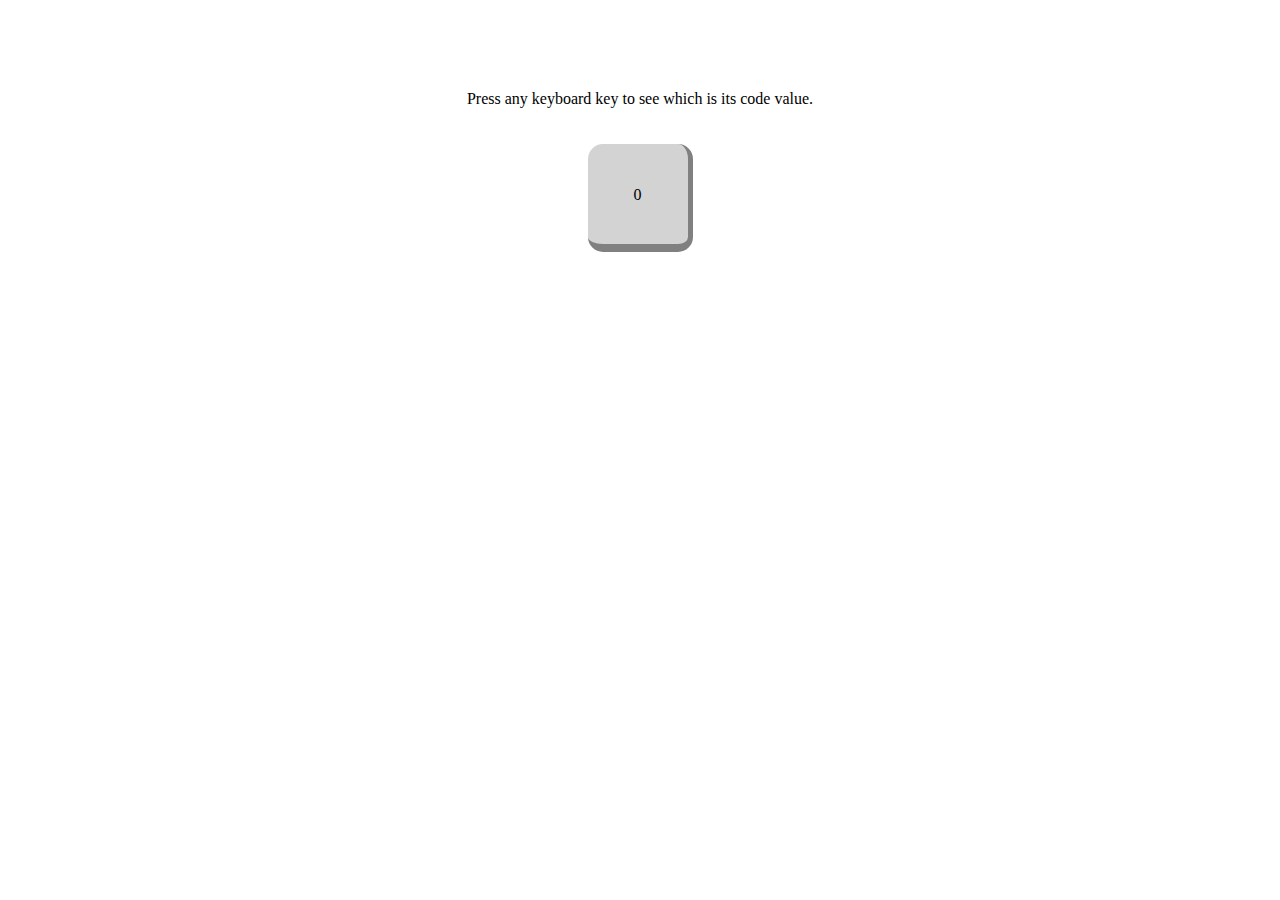
<file: 0. which-key/index.html>
<!DOCTYPE html>
<html lang="en">
<head>
    <meta charset="UTF-8">
    <title>Which key?</title>
    <style>
        body {
            text-align: center;
        }

        .key-box {
            width:100px;
            height:100px;
            background-color:lightgrey;
            border-radius:15px;
            border-right:5px solid grey;
            border-bottom: 8px solid grey;
            border: 0px 0px 0px 3px solid black;
            display: inline-block;
            margin-top:20px;
            line-height: 70px;
        }

        .pressed {
            border-right:1px solid grey;
            border-bottom: 1px solid grey;
        }

        .text {
            margin-top:90px;
        }
    </style>
</head>
<body>
    <section>
            <article class="text">
                    <p>Press any keyboard key to see which is its code value.</p>
                </article>
        <article class="key-box" id="key-box">
            <p id="number-key">0</p>
        </article>
    </section>

    <script>
        window.addEventListener('keypress', function(e) {
            document.getElementById('number-key').textContent = e.keyCode;
            document.getElementById('key-box').classList.add("pressed");

            setTimeout(function(){
                document.getElementById('key-box').classList.remove("pressed")
            },100)
        })
    </script>
</body>
</html>
</file>
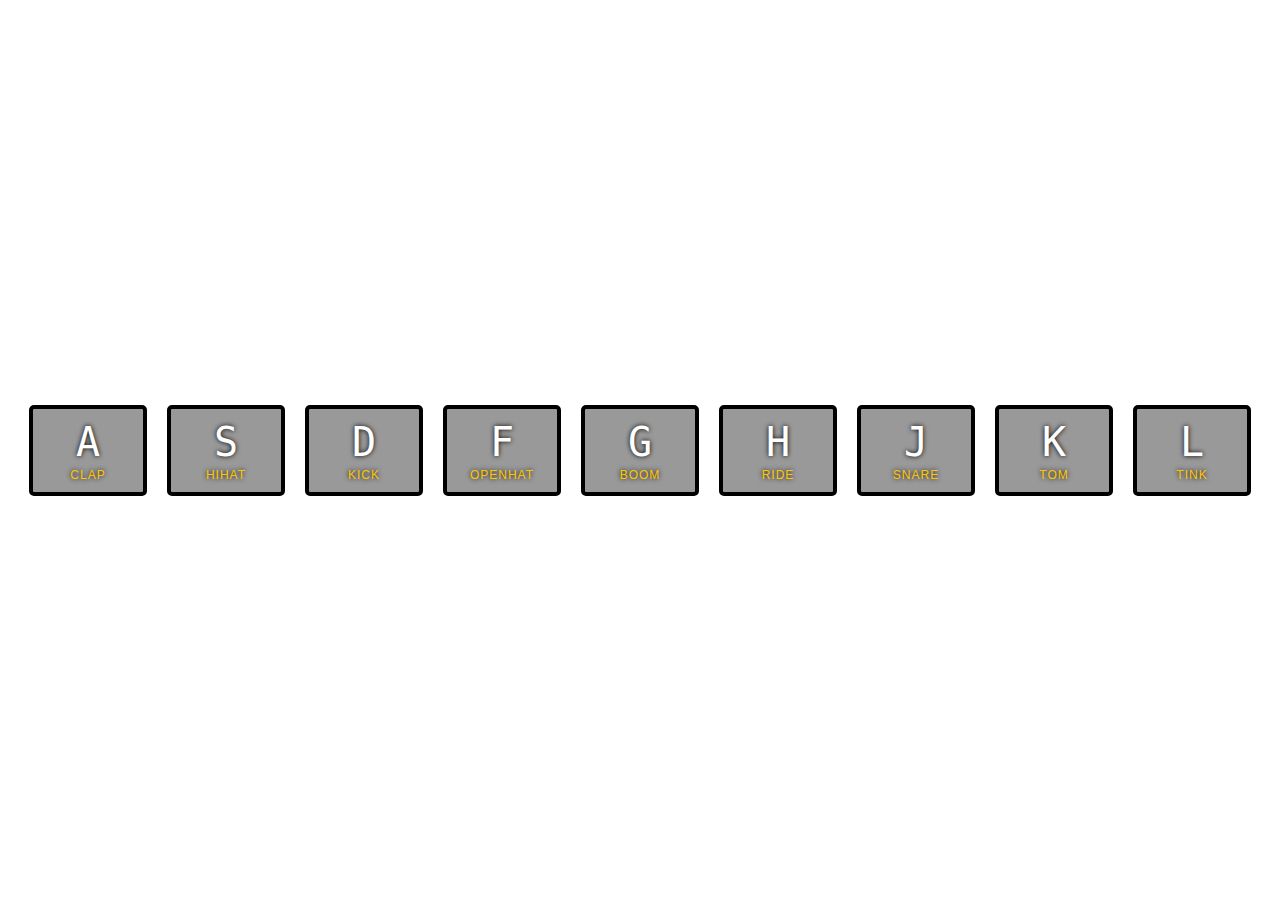
<file: 1. drum-kit/index.html>
<!--Please, notice this is an exercise included in the "30 Day Vanilla JS Coding Challenge" by @wesbos-->

<!DOCTYPE html>
<html lang="en">
<head>
  <meta charset="UTF-8">
  <title>JS Drum Kit</title>
  <link rel="stylesheet" href="style.css">
</head>
<body>


  <div class="keys">
    <div data-key="65" class="key">
      <kbd>A</kbd>
      <span class="sound">clap</span>
    </div>
    <div data-key="83" class="key">
      <kbd>S</kbd>
      <span class="sound">hihat</span>
    </div>
    <div data-key="68" class="key">
      <kbd>D</kbd>
      <span class="sound">kick</span>
    </div>
    <div data-key="70" class="key">
      <kbd>F</kbd>
      <span class="sound">openhat</span>
    </div>
    <div data-key="71" class="key">
      <kbd>G</kbd>
      <span class="sound">boom</span>
    </div>
    <div data-key="72" class="key">
      <kbd>H</kbd>
      <span class="sound">ride</span>
    </div>
    <div data-key="74" class="key">
      <kbd>J</kbd>
      <span class="sound">snare</span>
    </div>
    <div data-key="75" class="key">
      <kbd>K</kbd>
      <span class="sound">tom</span>
    </div>
    <div data-key="76" class="key">
      <kbd>L</kbd>
      <span class="sound">tink</span>
    </div>
  </div>

  <audio data-key="65" src="sounds/clap.wav"></audio>
  <audio data-key="83" src="sounds/hihat.wav"></audio>
  <audio data-key="68" src="sounds/kick.wav"></audio>
  <audio data-key="70" src="sounds/openhat.wav"></audio>
  <audio data-key="71" src="sounds/boom.wav"></audio>
  <audio data-key="72" src="sounds/ride.wav"></audio>
  <audio data-key="74" src="sounds/snare.wav"></audio>
  <audio data-key="75" src="sounds/tom.wav"></audio>
  <audio data-key="76" src="sounds/tink.wav"></audio>

<script>

    function playSound(e) {
        const audio = document.querySelector(`audio[data-key="${e.keyCode}"]`);
        const key = document.querySelector(`.key[data-key="${e.keyCode}"]`);
        
        if(!audio) return; 
        audio.currentTime = 0; 
        audio.play();

        key.classList.add('playing');
    }

    function removeTransition(e) {
    if(e.propertyName !== 'transform') return;
    this.classList.remove('playing')
    }

    window.addEventListener('keydown', playSound);

    const keys = document.querySelectorAll('.key');
    keys.forEach(key => key.addEventListener('transitionend',removeTransition))
</script>


</body>
</html>
</file>
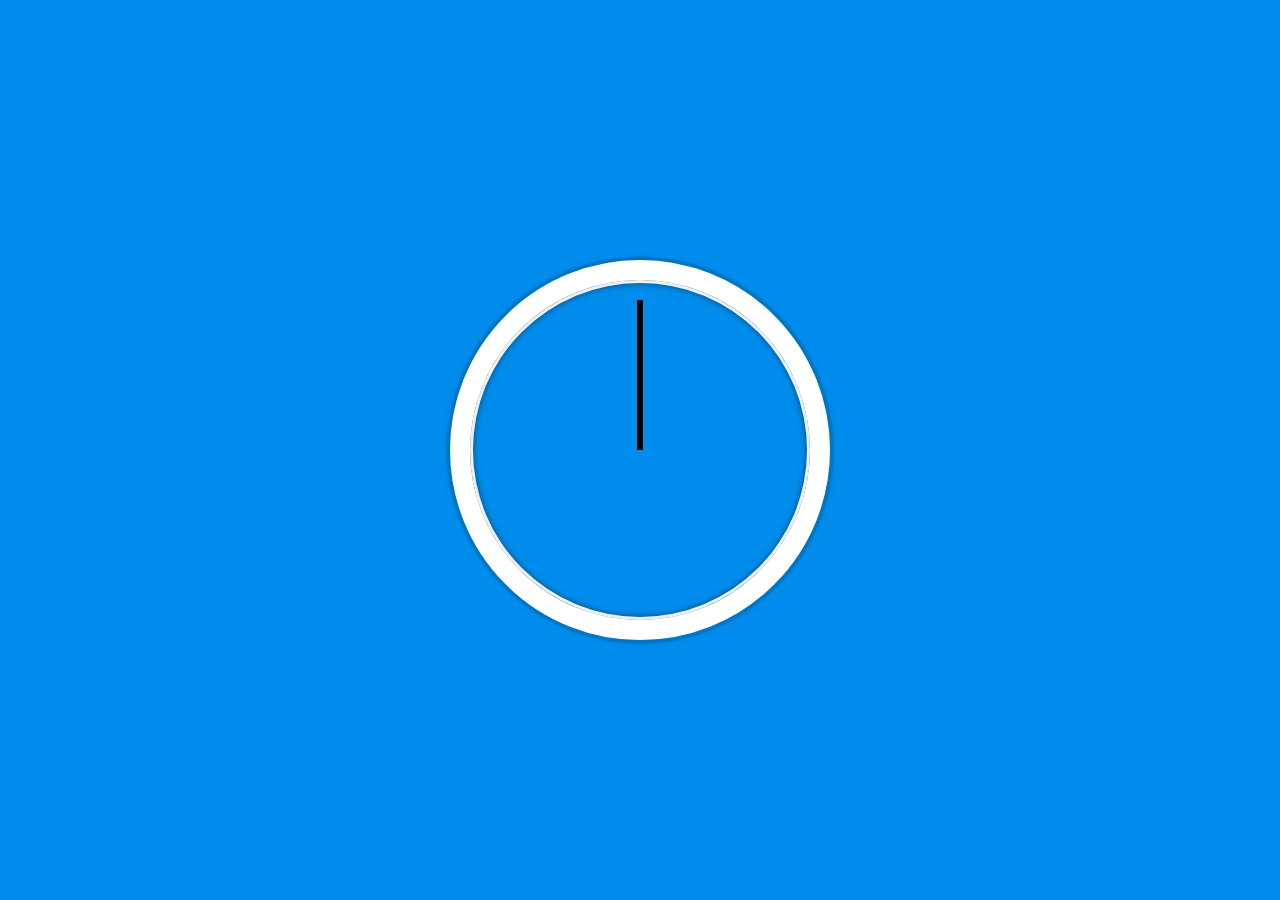
<file: 2. js-clock/index.html>
<!--Please, notice this is an exercise included in the "30 Day Vanilla JS Coding Challenge" by @wesbos-->

<!DOCTYPE html>
<html lang="en">
<head>
  <meta charset="UTF-8">
  <title>JS + CSS Clock</title>


  <style>
        html {
          background: #018DED url(http://unsplash.it/1500/1000?image=881&blur=50);
          background-size: cover;
          font-family: 'helvetica neue';
          text-align: center;
          font-size: 10px;
        }
        body {
          margin: 0;
          font-size: 2rem;
          display: flex;
          flex: 1;
          min-height: 100vh;
          align-items: center;
        }
        .clock {
          width: 30rem;
          height: 30rem;
          border: 20px solid white;
          border-radius: 50%;
          margin: 50px auto;
          position: relative;
          padding: 2rem;
          box-shadow:
            0 0 0 4px rgba(0,0,0,0.1),
            inset 0 0 0 3px #EFEFEF,
            inset 0 0 10px black,
            0 0 10px rgba(0,0,0,0.2);
        }
        .clock-face {
          position: relative;
          width: 100%;
          height: 100%;
          transform: translateY(-3px); /* account for the height of the clock hands */
        }
        .hand {
          width: 50%;
          height: 6px;
          background: black;
          position: absolute;
          top: 50%;
          transform-origin: 100%;
          transform: rotate(90deg);
          transition-timing-function: cubic-bezier(0.1, 2.7, 0.58, 1);
        }
      </style>
</head>
<body>


    <div class="clock">
      <div class="clock-face">
        <div class="hand hour-hand"></div>
        <div class="hand min-hand"></div>
        <div class="hand second-hand"></div>
      </div>
    </div>

  <script>
      const secondHand = document.querySelector('.second-hand');
      const minHand = document.querySelector('.min-hand');
      const hourHand = document.querySelector('.hour-hand');
      
      function setDate() {
          const now = new Date();
          const seconds = now.getSeconds();
          const secondsDegrees = ((seconds / 60) * 360) + 90;
          secondHand.style.transform = `rotate(${secondsDegrees}deg)`;
          //console.log(seconds);

          const minutes = now.getMinutes();
          const minutesDegrees = ((minutes / 60) *360) + 90;
          minHand.style.transform = `rotate(${minutesDegrees}deg)`;
          //console.log(minutes);

          const hours = now.getHours();
          const hoursDegrees = ((hours / 12) * 360) + 90;
          hourHand.style.transform = `rotate(${hoursDegrees}deg)`;
      }

      setInterval(setDate, 1000);
  </script>
</body>
</html>
</file>
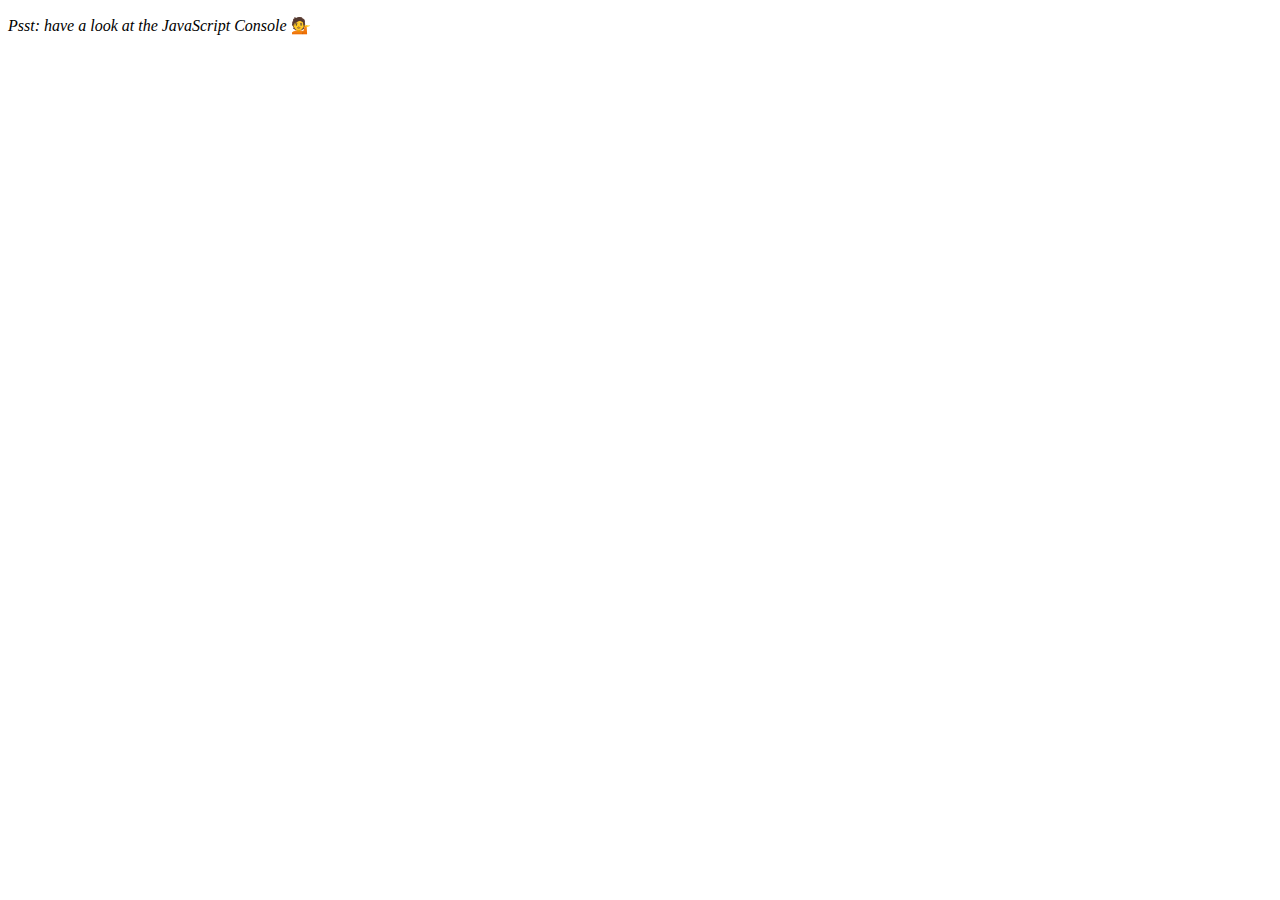
<file: 4. Array Cardio Day 1/index.html>
<!DOCTYPE html>
<html lang="en">
<head>
  <meta charset="UTF-8">
  <title>Array Cardio 💪</title>
</head>
<body>
  <p><em>Psst: have a look at the JavaScript Console</em> 💁</p>
  <script>
    // Get your shorts on - this is an array workout!
    // ## Array Cardio Day 1
    // Some data we can work with
    const inventors = [
      { first: 'Albert', last: 'Einstein', year: 1879, passed: 1955 },
      { first: 'Isaac', last: 'Newton', year: 1643, passed: 1727 },
      { first: 'Galileo', last: 'Galilei', year: 1564, passed: 1642 },
      { first: 'Marie', last: 'Curie', year: 1867, passed: 1934 },
      { first: 'Johannes', last: 'Kepler', year: 1571, passed: 1630 },
      { first: 'Nicolaus', last: 'Copernicus', year: 1473, passed: 1543 },
      { first: 'Max', last: 'Planck', year: 1858, passed: 1947 },
      { first: 'Katherine', last: 'Blodgett', year: 1898, passed: 1979 },
      { first: 'Ada', last: 'Lovelace', year: 1815, passed: 1852 },
      { first: 'Sarah E.', last: 'Goode', year: 1855, passed: 1905 },
      { first: 'Lise', last: 'Meitner', year: 1878, passed: 1968 },
      { first: 'Hanna', last: 'Hammarström', year: 1829, passed: 1909 }
    ];
    const people = ['Beck, Glenn', 'Becker, Carl', 'Beckett, Samuel', 'Beddoes, Mick', 'Beecher, Henry', 'Beethoven, Ludwig', 'Begin, Menachem', 'Belloc, Hilaire', 'Bellow, Saul', 'Benchley, Robert', 'Benenson, Peter', 'Ben-Gurion, David', 'Benjamin, Walter', 'Benn, Tony', 'Bennington, Chester', 'Benson, Leana', 'Bent, Silas', 'Bentsen, Lloyd', 'Berger, Ric', 'Bergman, Ingmar', 'Berio, Luciano', 'Berle, Milton', 'Berlin, Irving', 'Berne, Eric', 'Bernhard, Sandra', 'Berra, Yogi', 'Berry, Halle', 'Berry, Wendell', 'Bethea, Erin', 'Bevan, Aneurin', 'Bevel, Ken', 'Biden, Joseph', 'Bierce, Ambrose', 'Biko, Steve', 'Billings, Josh', 'Biondo, Frank', 'Birrell, Augustine', 'Black, Elk', 'Blair, Robert', 'Blair, Tony', 'Blake, William'];
    
    // Array.prototype.filter()
    // 1. Filter the list of inventors for those who were born in the 1500's

    const fifteen = inventors.filter(inventor => inventor.year >= 1500 && inventor.year < 1600)
    console.table(fifteen);

    // Array.prototype.map()
    // 2. Give us an array of the inventors' first and last names

    const fullNames = inventors.map(inventor => `${inventor.first}${inventor.last}`);
    console.log(fullNames); 

    // Array.prototype.sort()
    // 3. Sort the inventors by birthdate, oldest to youngest
    
    const ordered = inventors.sort((a, b) => a.year ? 1 : -1);
    console.table(ordered);

    // Array.prototype.reduce()
    // 4. How many years did all the inventors live?

    var totalYears = inventors.reduce((total, inventor) => {
        return total + (inventor.passed - inventor.year);
    });
    console.log(totalYears);

    // 5. Sort the inventors by years lived

    const oldest = inventors.sort((a, b) => {
        const lastGuy = a.passed - a.year;
        const nextGuy = b.passed - b.year;
        return lastGuy > nextGuy ? -1 : 1;
    });
    console.table(oldest);

    // 6. create a list of Boulevards in Paris that contain 'de' anywhere in the name
    // https://en.wikipedia.org/wiki/Category:Boulevards_in_Paris

    const category = document.querySelector('.mw-category');
    const links = Array.from(category.querySelectorAll('a'));

    const de = links
                .map(link => link.textContent);
                .filter(streetName => streetName.includes('de'));

    // 7. sort Exercise
    // Sort the people alphabetically by last name
    const alpha = people.sort(function(lastOne, nextOne) {
        const [aLast,aFirst] = lastOne.split(', ');
        const [bLast,bFirst] = nextOne.split(', ');

        return aLast > bLast ? 1 : -1;
        console.log(last, first);
    });

    // 8. Reduce Exercise
    // Sum up the instances of each of these
    const data = ['car', 'car', 'truck', 'truck', 'bike', 'walk', 'car', 'van', 'bike', 'walk', 'car', 'van', 'car', 'truck' ];

    const transportation = data.reduce(function(obj, item) {
        if(!obj[item]) {
            obj[item] = 0;
        }
        
        obj[item]++;
        return obj;

    }, {

    });
  </script>
</body>
</html>
</file>
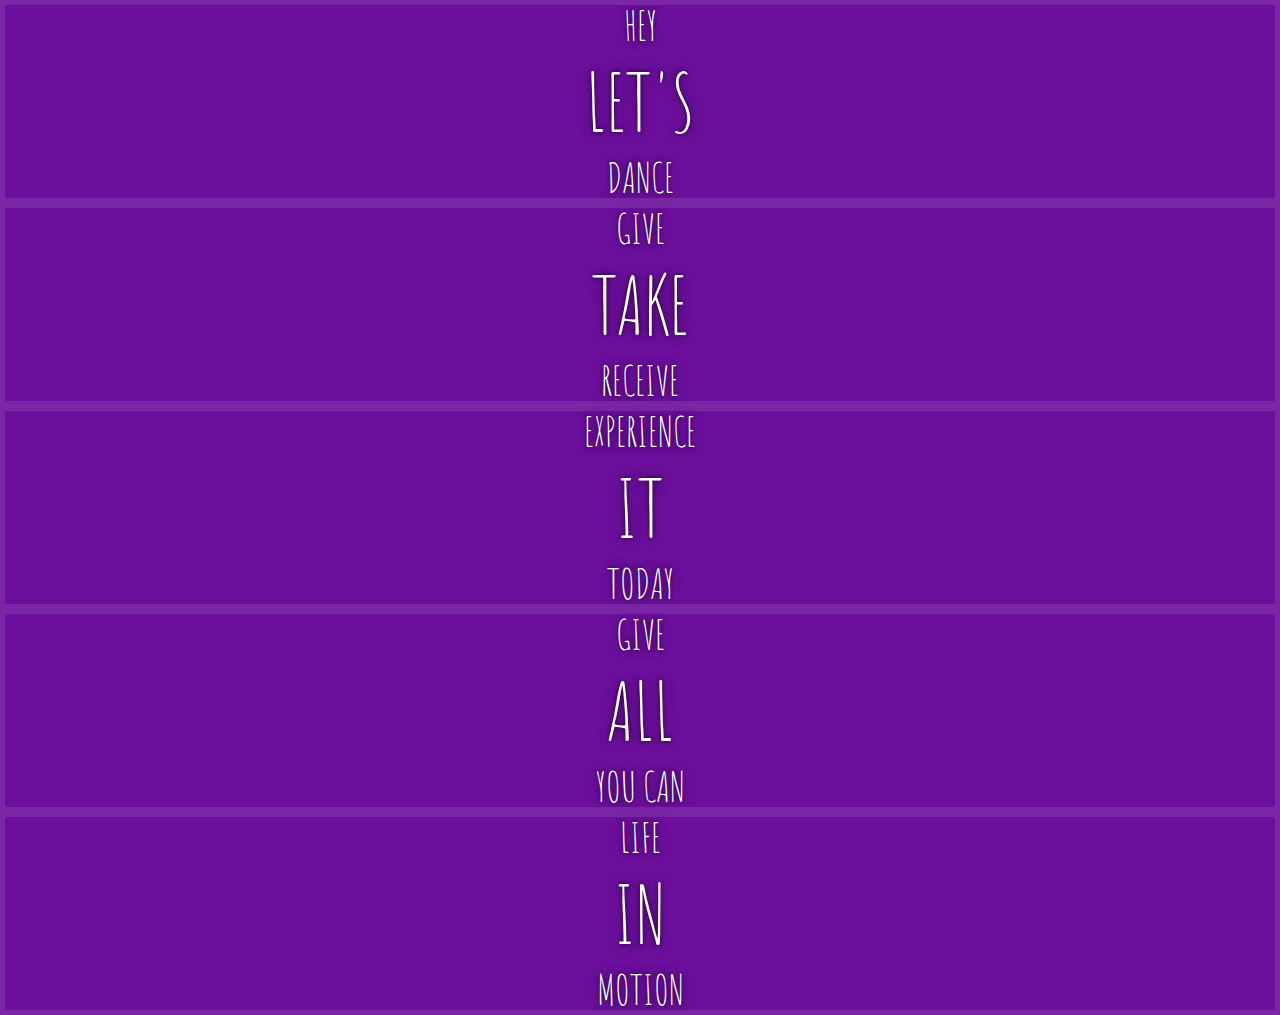
<file: 5. Flex Panels Image Gallery/index.html>
<!DOCTYPE html>
<html lang="en">
<head>
  <meta charset="UTF-8">
  <title>Flex Panels 💪</title>
  <link href='https://fonts.googleapis.com/css?family=Amatic+SC' rel='stylesheet' type='text/css'>
</head>
<body>
  <style>
    html {
      box-sizing: border-box;
      background: #ffc600;
      font-family: 'helvetica neue';
      font-size: 20px;
      font-weight: 200;
    }
    
    body {
      margin: 0;
    }
    
    *, *:before, *:after {
      box-sizing: inherit;
    }
    .panels {
      min-height: 100vh;
      overflow: hidden;
    }
    .panel {
      background: #6B0F9C;
      box-shadow: inset 0 0 0 5px rgba(255,255,255,0.1);
      color: white;
      text-align: center;
      align-items: center;
      /* Safari transitionend event.propertyName === flex */
      /* Chrome + FF transitionend event.propertyName === flex-grow */
      transition:
        font-size 0.7s cubic-bezier(0.61,-0.19, 0.7,-0.11),
        flex 0.7s cubic-bezier(0.61,-0.19, 0.7,-0.11),
        background 0.2s;
      font-size: 20px;
      background-size: cover;
      background-position: center;
    }
    .panel1 { background-image:url(https://source.unsplash.com/gYl-UtwNg_I/1500x1500); }
    .panel2 { background-image:url(https://source.unsplash.com/rFKUFzjPYiQ/1500x1500); }
    .panel3 { background-image:url(https://images.unsplash.com/photo-1465188162913-8fb5709d6d57?ixlib=rb-0.3.5&q=80&fm=jpg&crop=faces&cs=tinysrgb&w=1500&h=1500&fit=crop&s=967e8a713a4e395260793fc8c802901d); }
    .panel4 { background-image:url(https://source.unsplash.com/ITjiVXcwVng/1500x1500); }
    .panel5 { background-image:url(https://source.unsplash.com/3MNzGlQM7qs/1500x1500); }
    /* Flex Children */
    .panel > * {
      margin: 0;
      width: 100%;
      transition: transform 0.5s;
    }
    .panel p {
      text-transform: uppercase;
      font-family: 'Amatic SC', cursive;
      text-shadow: 0 0 4px rgba(0, 0, 0, 0.72), 0 0 14px rgba(0, 0, 0, 0.45);
      font-size: 2em;
    }
    
    .panel p:nth-child(2) {
      font-size: 4em;
    }
    .panel.open {
      font-size: 40px;
    }
  </style>


  <div class="panels">
    <div class="panel panel1">
      <p>Hey</p>
      <p>Let's</p>
      <p>Dance</p>
    </div>
    <div class="panel panel2">
      <p>Give</p>
      <p>Take</p>
      <p>Receive</p>
    </div>
    <div class="panel panel3">
      <p>Experience</p>
      <p>It</p>
      <p>Today</p>
    </div>
    <div class="panel panel4">
      <p>Give</p>
      <p>All</p>
      <p>You can</p>
    </div>
    <div class="panel panel5">
      <p>Life</p>
      <p>In</p>
      <p>Motion</p>
    </div>
  </div>

  <script>
  </script>



</body>
</html>
</file>
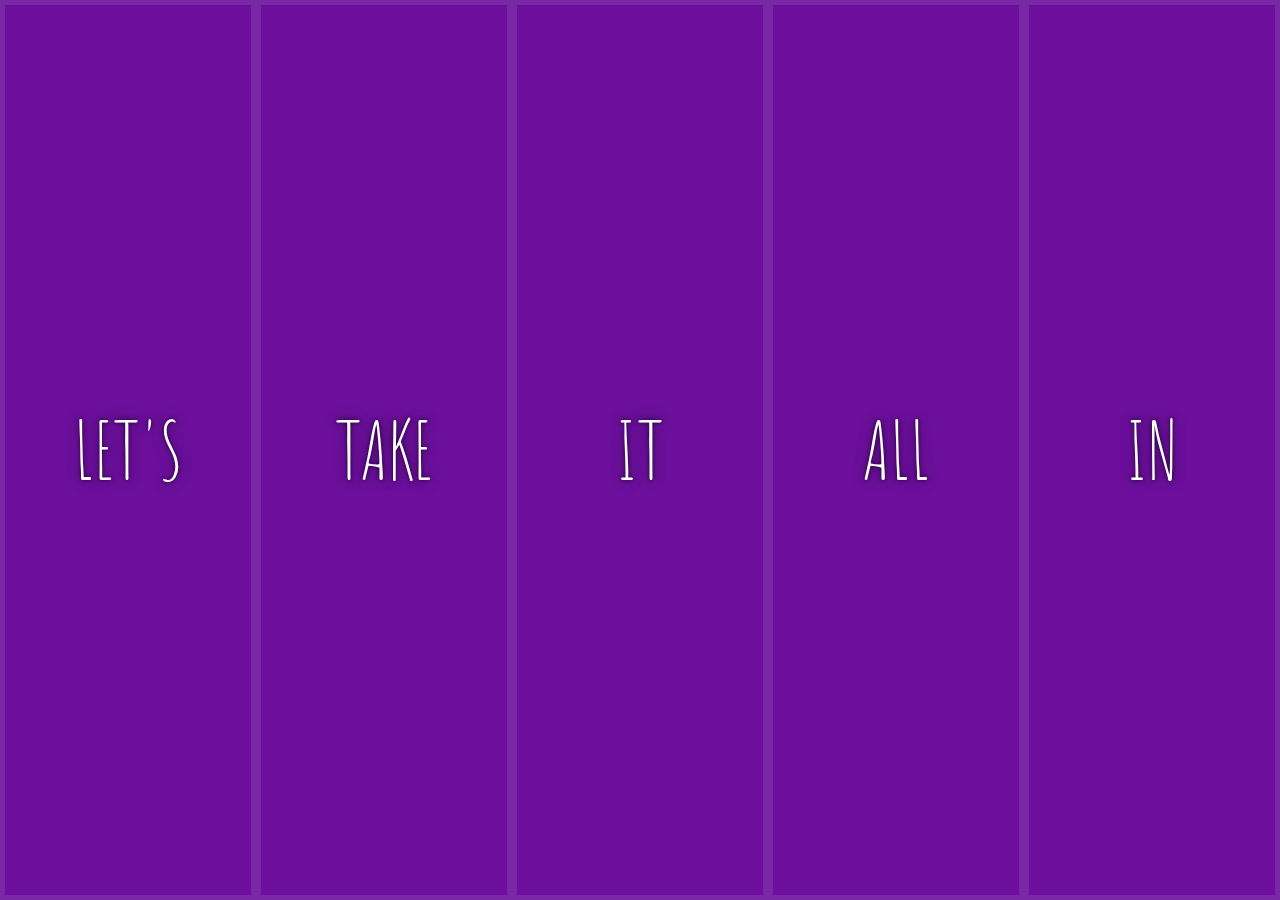
<file: 6. Flex Panels Image Gallery/index.html>
<!DOCTYPE html>
<html lang="en">
<head>
  <meta charset="UTF-8">
  <title>Flex Panels 💪</title>
  <link href='https://fonts.googleapis.com/css?family=Amatic+SC' rel='stylesheet' type='text/css'>
</head>
<body>
  <style>
    html {
      box-sizing: border-box;
      background: #ffc600;
      font-family: 'helvetica neue';
      font-size: 20px;
      font-weight: 200;
    }
    
    body {
      margin: 0;
    }
    
    *, *:before, *:after {
      box-sizing: inherit;
    }
    .panels {
      min-height: 100vh;
      overflow: hidden;
      display: flex;
    }
    .panel {
      background: #6B0F9C;
      box-shadow: inset 0 0 0 5px rgba(255,255,255,0.1);
      color: white;
      text-align: center;
      align-items: center;
      /* Safari transitionend event.propertyName === flex */
      /* Chrome + FF transitionend event.propertyName === flex-grow */
      transition:
        font-size 0.7s cubic-bezier(0.61,-0.19, 0.7,-0.11),
        flex 0.7s cubic-bezier(0.61,-0.19, 0.7,-0.11),
        background 0.2s;
      font-size: 20px;
      background-size: cover;
      background-position: center;
      flex: 1;
      justify-content: center;
      display: flex;
      flex-direction: column;
    }
    .panel1 { background-image:url(https://source.unsplash.com/gYl-UtwNg_I/1500x1500); }
    .panel2 { background-image:url(https://source.unsplash.com/rFKUFzjPYiQ/1500x1500); }
    .panel3 { background-image:url(https://images.unsplash.com/photo-1465188162913-8fb5709d6d57?ixlib=rb-0.3.5&q=80&fm=jpg&crop=faces&cs=tinysrgb&w=1500&h=1500&fit=crop&s=967e8a713a4e395260793fc8c802901d); }
    .panel4 { background-image:url(https://source.unsplash.com/ITjiVXcwVng/1500x1500); }
    .panel5 { background-image:url(https://source.unsplash.com/3MNzGlQM7qs/1500x1500); }
    /* Flex Items */
    .panel > * {
      margin: 0;
      width: 100%;
      transition: transform 0.5s;
      flex: 1 0 auto;
      display: flex;
      justify-content: center;
      align-items: center;
    }
    .panel > *:first-child { transform: translateY(-100%); }
    .panel.open-active > *:first-child { transform: translateY(0); }
    .panel > *:last-child { transform: translateY(100%); }
    .panel.open-active > *:last-child { transform: translateY(0); }
    .panel p {
      text-transform: uppercase;
      font-family: 'Amatic SC', cursive;
      text-shadow: 0 0 4px rgba(0, 0, 0, 0.72), 0 0 14px rgba(0, 0, 0, 0.45);
      font-size: 2em;
    }
    
    .panel p:nth-child(2) {
      font-size: 4em;
    }
    .panel.open {
      flex: 5;
      font-size: 40px;
    }
    
    @media only screen and (max-width: 600px) {
      .panel p {
        font-size: 1em;
      }
    }
  </style>


  <div class="panels">
    <div class="panel panel1">
      <p>Hey</p>
      <p>Let's</p>
      <p>Dance</p>
    </div>
    <div class="panel panel2">
      <p>Give</p>
      <p>Take</p>
      <p>Receive</p>
    </div>
    <div class="panel panel3">
      <p>Experience</p>
      <p>It</p>
      <p>Today</p>
    </div>
    <div class="panel panel4">
      <p>Give</p>
      <p>All</p>
      <p>You can</p>
    </div>
    <div class="panel panel5">
      <p>Life</p>
      <p>In</p>
      <p>Motion</p>
    </div>
  </div>

  <script>
    const panels = document.querySelectorAll('.panel');
    function toggleOpen() {
      console.log('Hello');
      this.classList.toggle('open');
    }
    function toggleActive(e) {
      console.log(e.propertyName);
      if (e.propertyName.includes('flex')) {
        this.classList.toggle('open-active');
      }
    }
    panels.forEach(panel => panel.addEventListener('click', toggleOpen));
    panels.forEach(panel => panel.addEventListener('transitionend', toggleActive));
  </script>

</body>
</html>
</file>
<file: 1. drum-kit/style.css>
html {
    font-size: 10px;
    background: url(http://i.imgur.com/b9r5sEL.jpg) bottom center;
    background-size: cover;
  }
  
  body,html {
    margin: 0;
    padding: 0;
    font-family: sans-serif;
  }
  
  .keys {
    display: flex;
    flex: 1;
    min-height: 100vh;
    align-items: center;
    justify-content: center;
  }
  
  .key {
    border: .4rem solid black;
    border-radius: .5rem;
    margin: 1rem;
    font-size: 1.5rem;
    padding: 1rem .5rem;
    transition: all .07s ease;
    width: 10rem;
    text-align: center;
    color: white;
    background: rgba(0,0,0,0.4);
    text-shadow: 0 0 .5rem black;
  }
  
  .playing {
    transform: scale(1.1);
    border-color: #ffc600;
    box-shadow: 0 0 1rem #ffc600;
  }
  
  kbd {
    display: block;
    font-size: 4rem;
  }
  
  .sound {
    font-size: 1.2rem;
    text-transform: uppercase;
    letter-spacing: .1rem;
    color: #ffc600;
  }
  
      © 2019 GitHub, Inc.
      Terms
      Privacy
      Security
      Status
      Help
</file>
